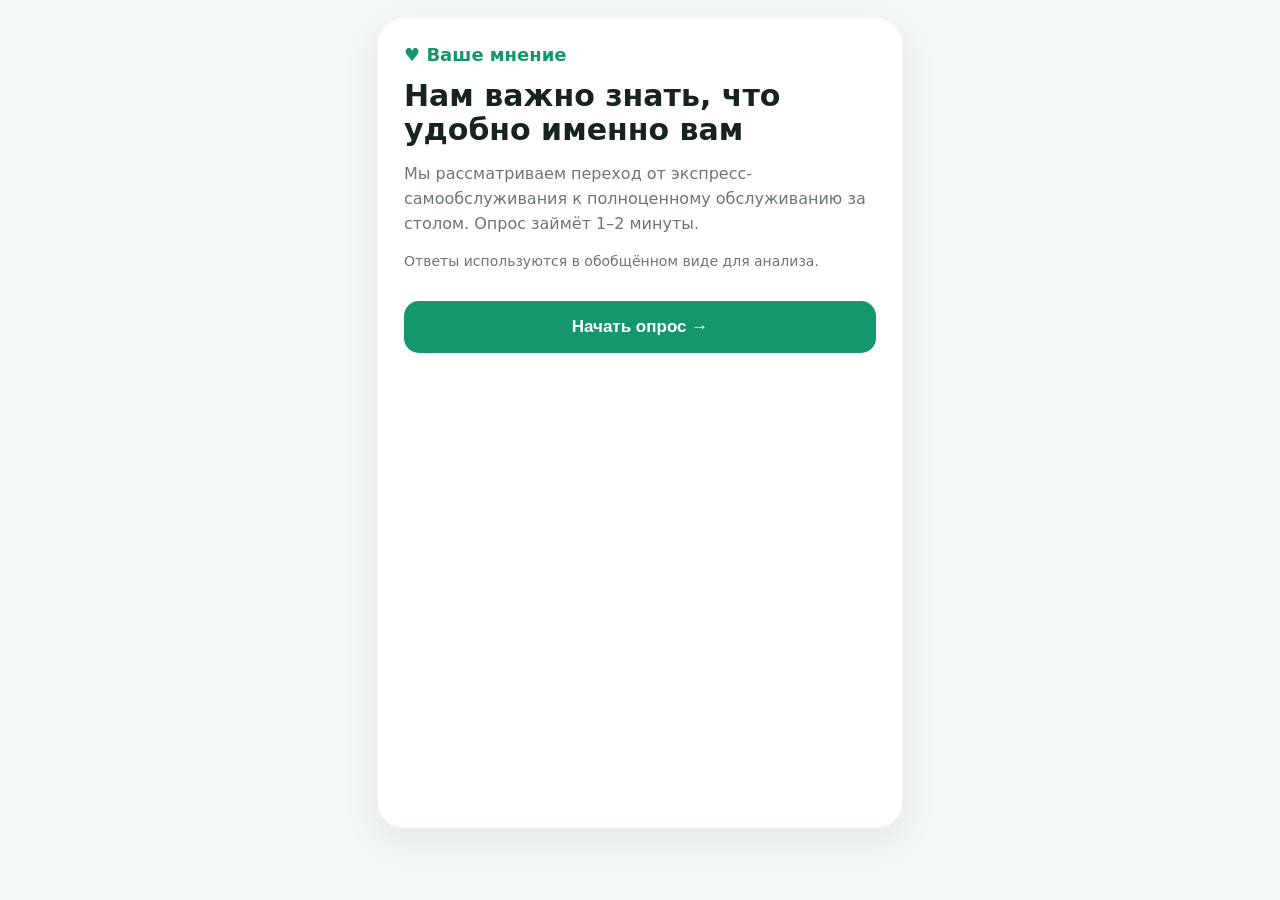
<file: index.html>
<!doctype html><html lang="ru"><head>
<meta charset="utf-8"><meta name="viewport" content="width=device-width,initial-scale=1">
<title>Ваше мнение для нас важно</title><link rel="stylesheet" href="style.css"></head><body>
<main class="shell"><section class="card">
<div id="app"></div></section></main><script src="survey.js"></script></body></html>
</file>
<file: style.css>
:root{--green:#15966d;--dark:#17231e;--muted:#6b7771;--bg:#f3f7f5}
*{box-sizing:border-box}body{margin:0;background:var(--bg);font-family:Inter,system-ui,-apple-system,sans-serif;color:var(--dark)}
.shell{max-width:560px;margin:auto;padding:18px}.card{background:#fff;border-radius:26px;padding:26px;min-height:90vh;box-shadow:0 12px 40px #16382a12}
.progress{height:7px;background:#e7eeea;border-radius:9px;overflow:hidden;margin:10px 0 24px}.progress>i{display:block;height:100%;background:var(--green)}
h1{font-size:30px;line-height:1.12;margin:14px 0}h2{font-size:24px;line-height:1.2}.intro{color:var(--muted);line-height:1.55}
.option{width:100%;text-align:left;padding:16px;margin:9px 0;border:1px solid #dbe5df;background:#fff;border-radius:15px;font-size:16px;cursor:pointer}
.option.selected{border-color:var(--green);background:#eaf7f2}.option span{margin-right:9px;color:var(--green)}
.primary{width:100%;border:0;border-radius:15px;background:var(--green);color:#fff;padding:16px;font-size:17px;font-weight:700;margin-top:18px;cursor:pointer}
textarea{width:100%;min-height:120px;padding:14px;border:1px solid #d4ded9;border-radius:14px;font:inherit}.small{font-size:14px;color:var(--muted)}
.logo{font-size:18px;font-weight:800;color:var(--green)}.thanks{text-align:center;padding:50px 10px}.heart{font-size:55px}
</file>
